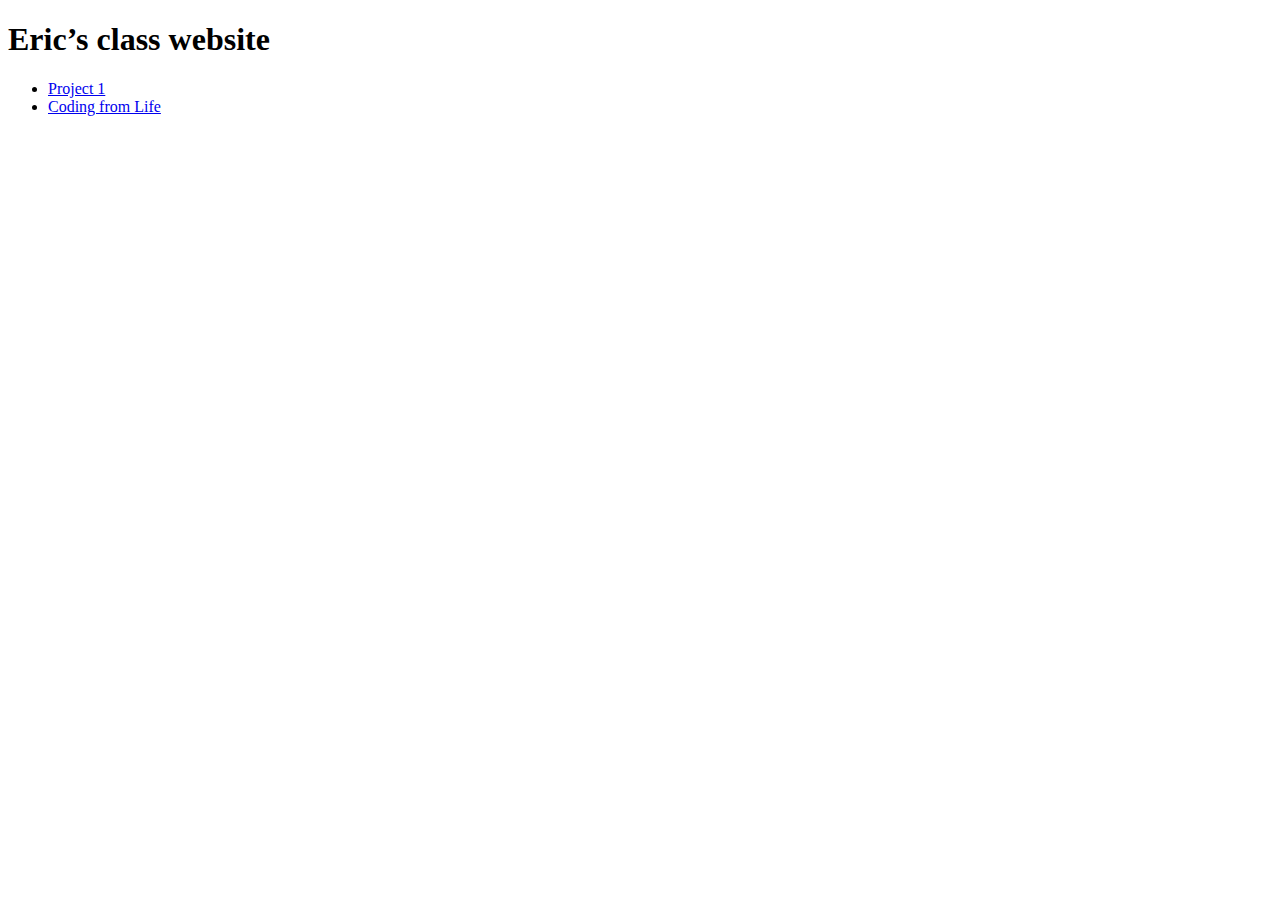
<file: index.html>
<!DOCTYPE html>
<html lang="en">
<head>
  <meta charset="UTF-8">
  <meta name="viewport" content="width=device-width, initial-scale=1.0">
  <title>Document</title>
</head>
<body>
  <h1>Eric’s class website</h1>
  <ul>
    <li><a href="project-1/index.html">Project 1</a></li>
    <li><a href="exercises/coding-from-life/index.html">Coding from Life</a></li>
  </ul>
</body>
</html>
</file>
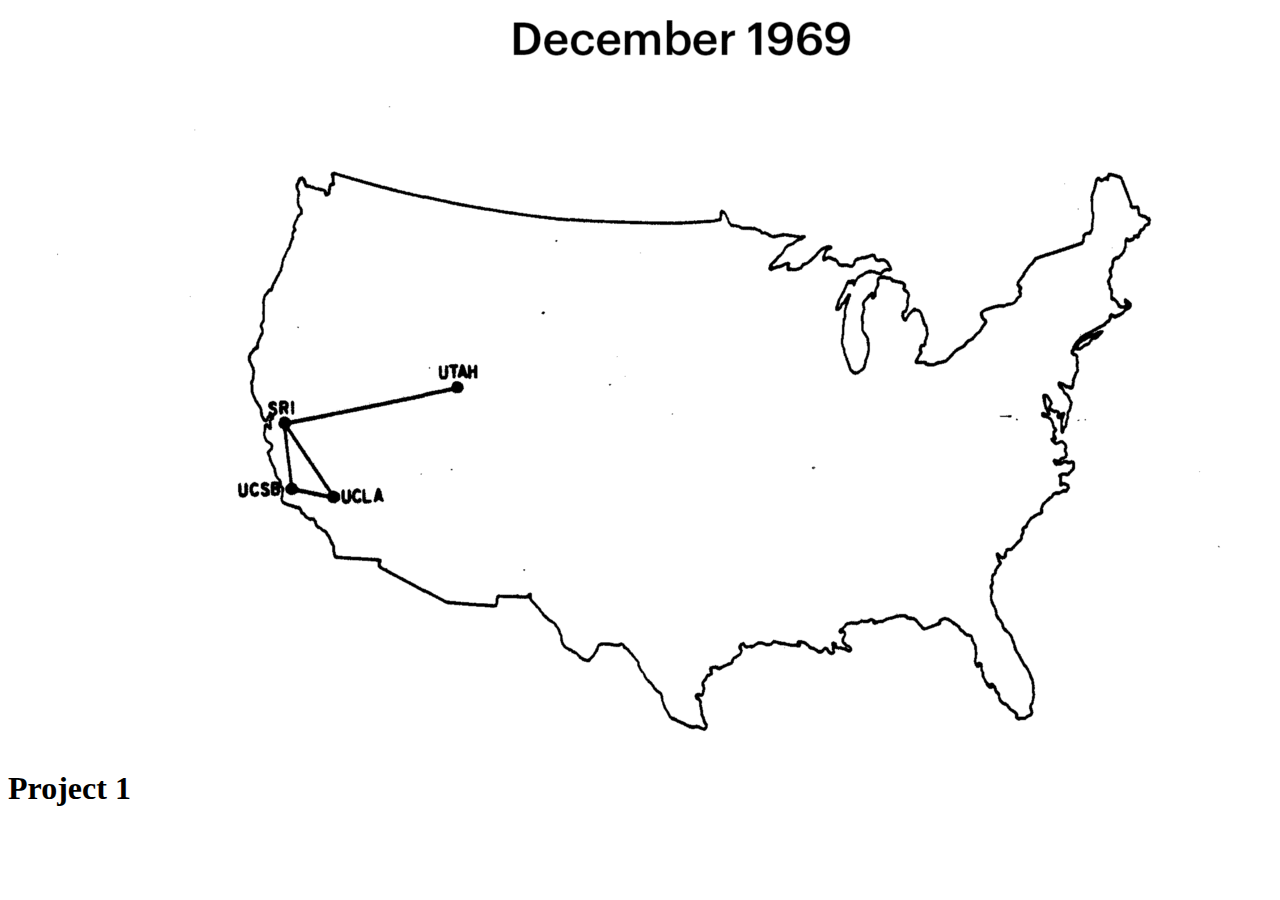
<file: project-1/index.html>
<!DOCTYPE html>
<html lang="en">
<head>
  <meta charset="UTF-8">
  <meta http-equiv="X-UA-Compatible" content="IE=edge">
  <meta name="viewport" content="width=device-width, initial-scale=1.0">
  <title>Document</title>
</head>
<body>
  <img src="image.gif">
  <h1>Project 1</h1>
</body>
</html>
</file>
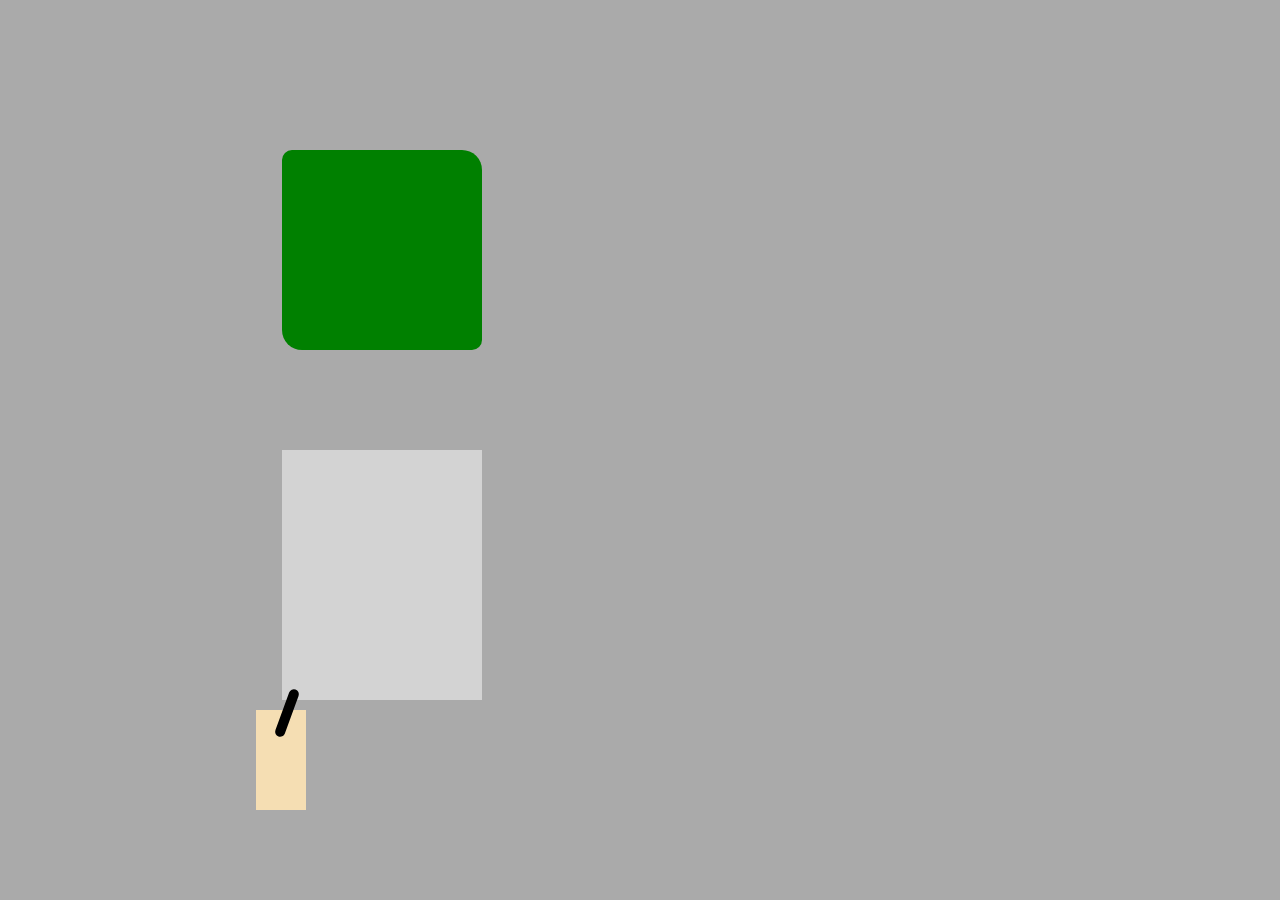
<file: exercises/coding-from-life/index.html>
<!DOCTYPE html>
<html lang="en">
<head>
  <meta charset="UTF-8">
  <meta http-equiv="X-UA-Compatible" content="IE=edge">
  <meta name="viewport" content="width=device-width, initial-scale=1.0">
  <title>Eric Li, Still Life</title>
  <link rel="stylesheet" href="reset.css">
  <link rel="stylesheet" href="main.css">
</head>
<body>
  <div class="container">
    <div class="candle__body"></div>
    <div class="candle__stem"></div>
    <div class="plant">
      <div class="plant__pot"></div>
      <div class="plant__leaves"></div>
    </div>
  </div>
</body>
</html>
</file>
<file: exercises/coding-from-life/main.css>
/* Your CSS Here! */
body {
  background-color: #aaaaaa;
}

.container {
  width: 100vw;
  height: 100vh;
  position: relative;
}

.candle__body {
  width: 50px;
  height: 100px;
  background-color: wheat;
  position: absolute;

  bottom: 10%;
  left: 20%;

  z-index: 5;
}

.candle__stem {
  width: 10px;
  height: 50px;
  background-color: black;

  position: absolute;

  bottom: 18%;
  left: 22%;

  border-radius: 5px;
  transform: rotate(20deg);
  z-index: 6;
}

.plant {
  position: absolute;
  top: 50%;
  left: 22%;
}

.plant__pot {
  width: 200px;
  height: 250px;
  background-color: lightgray;
}

.plant__leaves {
  width: 200px;
  height: 200px;
  background-color: green;
  position: absolute;
  top: -300px;
  border-radius: 5% 10%;
}
</file>
